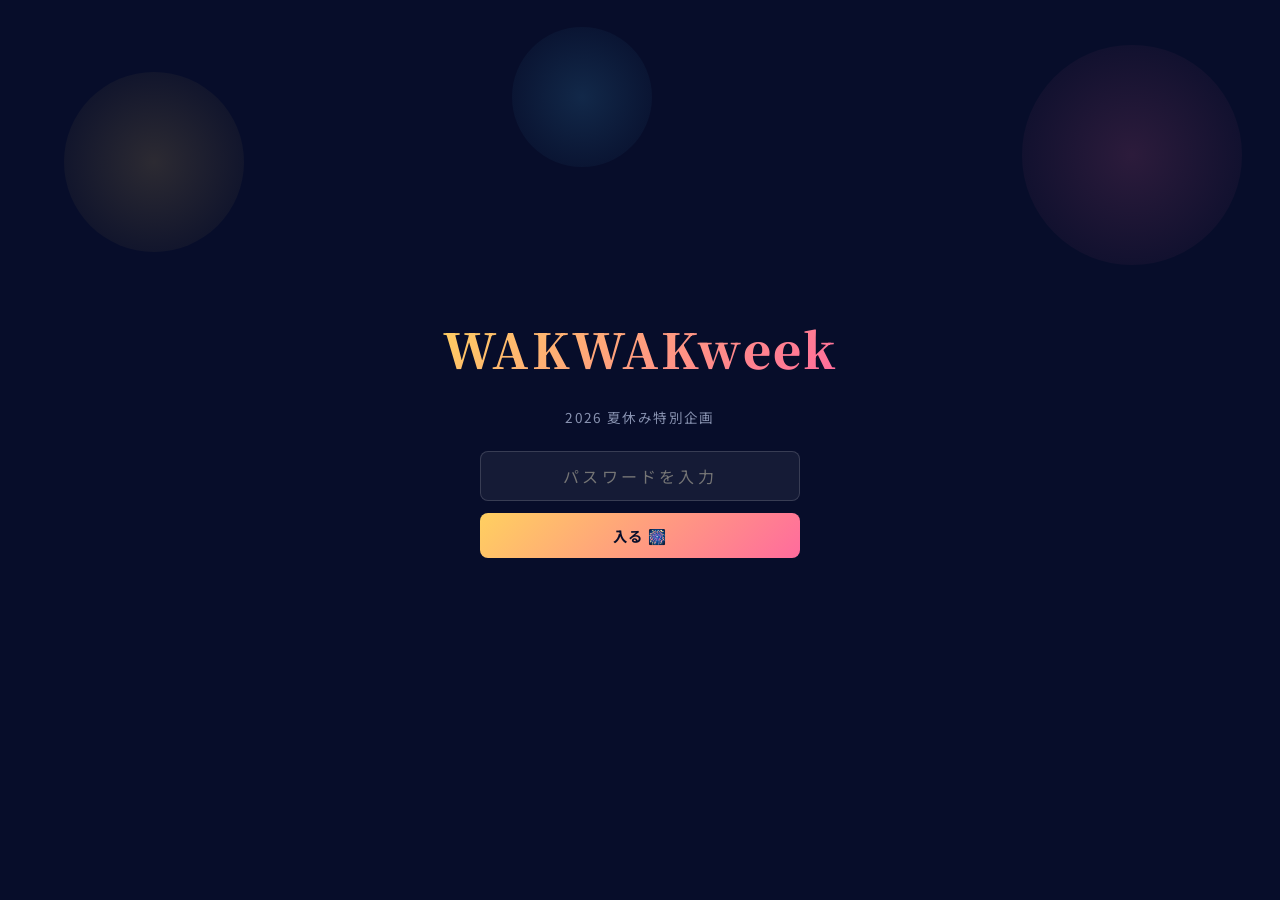
<file: index.html>
<!DOCTYPE html>
<html lang="ja">
<head>
<meta charset="UTF-8">
<meta name="viewport" content="width=device-width, initial-scale=1.0">
<title>WAKWAKweek 2026</title>
<link href="https://fonts.googleapis.com/css2?family=Noto+Serif+JP:wght@400;700;900&family=Noto+Sans+JP:wght@400;500;700&display=swap" rel="stylesheet">
<link rel="stylesheet" href="style.css">
</head>
<body>

<!-- ========== PASSWORD SCREEN ========== -->
<div id="pw-screen">
  <div class="pw-fireworks" aria-hidden="true">
    <div class="pw-spark" style="width:180px;height:180px;background:radial-gradient(circle,#FFD060,transparent);top:8%;left:5%;"></div>
    <div class="pw-spark" style="width:220px;height:220px;background:radial-gradient(circle,#FF6B9D,transparent);top:5%;right:3%;"></div>
    <div class="pw-spark" style="width:140px;height:140px;background:radial-gradient(circle,#4FC3F7,transparent);top:3%;left:40%;"></div>
  </div>
  <p class="pw-logo">WAKWAKweek</p>
  <p>2026 夏休み特別企画</p>
  <div class="pw-form">
    <input class="pw-input" type="password" id="pw-input" placeholder="パスワードを入力" autocomplete="off"/>
    <button class="pw-btn" onclick="checkPassword()">入る 🎆</button>
    <p class="pw-error" id="pw-error"></p>
  </div>
</div>

<!-- ========== MAIN CONTENT ========== -->
<div id="main-content">

  <canvas id="fireworks-canvas"></canvas>

  <!-- NAV -->
  <nav>
    <a href="#top" class="nav-logo">WAKWAKweek</a>
    <ul class="nav-links">
      <li><a href="#notice">お知らせ</a></li>
      <li><a href="#destinations">旅程</a></li>
    </ul>
  </nav>

  <!-- HERO -->
  <section class="hero" id="top">
    <p class="hero-eyebrow">🎇 夏休み特別企画 2026</p>
    <h1 class="hero-title">WAKWAK<br>week</h1>
    <p class="hero-sub">夏だ！花火だ！旅行だ！</p>
    <p class="hero-desc">
      今年もやってきました、あの季節。<br>
      那須高原の緑と、鶴岡の夜空に咲く花火。<br>
      全力で夏を楽しもう。
    </p>
    <div class="scroll-hint">
      SCROLL
      <span class="scroll-arrow">↓</span>
    </div>
  </section>

  <!-- お知らせ -->
  <section class="notice-section" id="notice">
    <div class="section-inner">
      <p class="section-label reveal">NEWS</p>
      <h2 class="section-title reveal">お知らせ</h2>
      <!-- お知らせはscript.jsのrenderNotices()で動的に描画されます -->
      <div class="notice-list" id="notice-list"></div>
    </div>
  </section>

  <!-- DESTINATIONS -->
  <section id="destinations">
    <div class="section-inner">
      <p class="section-label reveal">DESTINATIONS</p>
      <h2 class="section-title reveal">今年の行き先</h2>
      <div class="dest-grid">

        <div class="dest-card nasu reveal" onclick="openPage('nasu')">
          <p class="dest-num">DESTINATION 01</p>
          <span class="dest-emoji">🏔️</span>
          <h3 class="dest-name">那須高原</h3>
          <p class="dest-region">栃木県 / NASU KOGEN</p>
          <p class="dest-desc">緑と空気が最高の那須高原へ。<br>涼しい高原でゆったり過ごす夏。</p>
          <span class="dest-link">旅程を見る <span class="dest-coming">準備中</span> →</span>
        </div>

        <div class="dest-card tsuruoka reveal" onclick="openPage('tsuruoka')">
          <p class="dest-num">DESTINATION 02</p>
          <span class="dest-emoji">🎆</span>
          <h3 class="dest-name">鶴岡・赤川花火</h3>
          <p class="dest-region">山形県 / TSURUOKA</p>
          <p class="dest-desc">東北が誇る赤川花火大会。<br>夜空いっぱいに広がる大輪の花火。</p>
          <span class="dest-link">旅程を見る <span class="dest-coming">準備中</span> →</span>
        </div>

      </div>
    </div>
  </section>

  <!-- FOOTER -->
  <footer>
    <p class="footer-logo">WAKWAKweek</p>
    <p class="footer-copy">夏だ！花火だ！旅行だ！ &nbsp;© 2026</p>
  </footer>

</div><!-- /#main-content -->

<!-- ========== 旅程ページ: 那須高原 ========== -->
<div class="page" id="page-nasu">
  <div class="page-inner">
    <button class="page-back" onclick="closePage()">← ホームに戻る</button>
    <p class="section-label">DESTINATION 01</p>
    <h2 class="page-title" style="color:var(--green)">那須高原</h2>
    <p class="page-sub">栃木県 / NASU KOGEN</p>
    <div class="coming-soon-box">
      <span class="cs-icon">🏔️</span>
      <p>旅程は現在準備中です。<br>詳細が決まり次第こちらに掲載します。<br>お楽しみに！</p>
    </div>
  </div>
</div>

<!-- ========== 旅程ページ: 鶴岡 ========== -->
<div class="page" id="page-tsuruoka">
  <div class="page-inner">
    <button class="page-back" onclick="closePage()">← ホームに戻る</button>
    <p class="section-label">DESTINATION 02</p>
    <h2 class="page-title" style="color:var(--gold)">鶴岡・赤川花火</h2>
    <p class="page-sub">山形県 / TSURUOKA</p>
    <div class="coming-soon-box">
      <span class="cs-icon">🎆</span>
      <p>旅程は現在準備中です。<br>詳細が決まり次第こちらに掲載します。<br>お楽しみに！</p>
    </div>
  </div>
</div>

<!-- ========== お知らせ詳細ページ ========== -->
<div class="page" id="page-notice">
  <div class="page-inner">
    <button class="page-back" onclick="closePage()">← ホームに戻る</button>
    <p class="section-label">NEWS</p>
    <div class="notice-detail-meta">
      <span class="notice-detail-date"></span>
      <span class="notice-badge notice-detail-badge"></span>
    </div>
    <h2 class="page-title" style="font-size:clamp(1.4rem,4vw,2rem); color:var(--white)"></h2>
    <p class="page-sub" style="margin-bottom:2rem;"></p>
    <div class="notice-detail-body"></div>
  </div>
</div>

<script src="script.js"></script>
</body>
</html>
</file>
<file: style.css>
/* ========================================
   WAKWAKweek 2026 - style.css
   ======================================== */

*, *::before, *::after { box-sizing: border-box; margin: 0; padding: 0; }

:root {
  --sky:         #070d2a;
  --sky2:        #0e1a45;
  --gold:        #FFD060;
  --pink:        #FF6B9D;
  --blue:        #4FC3F7;
  --green:       #7EE8A2;
  --white:       #EEF2FF;
  --muted:       #8892b0;
  --card-bg:     rgba(255,255,255,0.04);
  --card-border: rgba(255,255,255,0.08);
}

html { scroll-behavior: smooth; }

body {
  background: var(--sky);
  color: var(--white);
  font-family: 'Noto Sans JP', sans-serif;
  min-height: 100vh;
  overflow-x: hidden;
}

/* ========================================
   PASSWORD SCREEN
   ======================================== */

#pw-screen {
  position: fixed;
  inset: 0;
  background: var(--sky);
  z-index: 1000;
  display: flex;
  flex-direction: column;
  align-items: center;
  justify-content: center;
  padding: 2rem;
  gap: 1.5rem;
}

#pw-screen .pw-logo {
  font-family: 'Noto Serif JP', serif;
  font-size: clamp(1.8rem, 6vw, 3rem);
  font-weight: 900;
  background: linear-gradient(135deg, var(--gold), var(--pink));
  -webkit-background-clip: text;
  -webkit-text-fill-color: transparent;
  background-clip: text;
  letter-spacing: 0.05em;
}

#pw-screen p {
  font-size: 0.85rem;
  color: var(--muted);
  letter-spacing: 0.1em;
}

.pw-form {
  display: flex;
  flex-direction: column;
  align-items: center;
  gap: 0.75rem;
  width: 100%;
  max-width: 320px;
}

.pw-input {
  width: 100%;
  padding: 0.75rem 1rem;
  background: rgba(255,255,255,0.06);
  border: 1px solid rgba(255,255,255,0.15);
  border-radius: 8px;
  color: var(--white);
  font-size: 1rem;
  font-family: 'Noto Sans JP', sans-serif;
  text-align: center;
  letter-spacing: 0.2em;
  outline: none;
  transition: border-color 0.2s;
}
.pw-input:focus { border-color: var(--gold); }

.pw-btn {
  width: 100%;
  padding: 0.75rem;
  background: linear-gradient(135deg, var(--gold), var(--pink));
  border: none;
  border-radius: 8px;
  color: #070d2a;
  font-size: 0.9rem;
  font-weight: 700;
  font-family: 'Noto Sans JP', sans-serif;
  letter-spacing: 0.1em;
  cursor: pointer;
  transition: opacity 0.2s;
}
.pw-btn:hover { opacity: 0.85; }

.pw-error {
  font-size: 0.8rem;
  color: var(--pink);
  letter-spacing: 0.05em;
  min-height: 1.2em;
}

.pw-fireworks {
  position: absolute;
  inset: 0;
  pointer-events: none;
  overflow: hidden;
}
.pw-spark {
  position: absolute;
  border-radius: 50%;
  opacity: 0.15;
}

/* ========================================
   MAIN CONTENT
   ======================================== */

#main-content { display: none; }

#fireworks-canvas {
  position: fixed;
  top: 0; left: 0;
  width: 100%; height: 100%;
  pointer-events: none;
  z-index: 0;
}

/* ── NAV ── */
nav {
  position: fixed;
  top: 0; left: 0; right: 0;
  z-index: 100;
  padding: 1rem 2rem;
  display: flex;
  align-items: center;
  justify-content: space-between;
  background: rgba(7,13,42,0.8);
  backdrop-filter: blur(12px);
  border-bottom: 1px solid rgba(255,255,255,0.06);
}

.nav-logo {
  font-family: 'Noto Serif JP', serif;
  font-weight: 900;
  font-size: 1rem;
  letter-spacing: 0.1em;
  background: linear-gradient(135deg, var(--gold), var(--pink));
  -webkit-background-clip: text;
  -webkit-text-fill-color: transparent;
  background-clip: text;
  text-decoration: none;
  cursor: pointer;
}

.nav-links {
  display: flex;
  gap: 1.8rem;
  list-style: none;
}

.nav-links a {
  font-size: 0.78rem;
  letter-spacing: 0.12em;
  color: var(--muted);
  text-decoration: none;
  transition: color 0.2s;
}
.nav-links a:hover { color: var(--white); }

/* ── HERO ── */
.hero {
  position: relative;
  min-height: 100vh;
  display: flex;
  flex-direction: column;
  align-items: center;
  justify-content: center;
  text-align: center;
  padding: 6rem 1.5rem 4rem;
  z-index: 1;
}

.hero-eyebrow {
  font-size: 0.75rem;
  letter-spacing: 0.3em;
  color: var(--gold);
  margin-bottom: 1.2rem;
  opacity: 0;
  animation: fadeUp 0.8s 0.3s forwards;
}

.hero-title {
  font-family: 'Noto Serif JP', serif;
  font-weight: 900;
  font-size: clamp(3rem, 14vw, 8rem);
  line-height: 1.0;
  letter-spacing: 0.04em;
  background: linear-gradient(135deg, var(--gold) 0%, var(--pink) 45%, var(--blue) 100%);
  -webkit-background-clip: text;
  -webkit-text-fill-color: transparent;
  background-clip: text;
  opacity: 0;
  animation: fadeUp 0.9s 0.5s forwards;
}

.hero-sub {
  font-family: 'Noto Serif JP', serif;
  font-size: clamp(0.95rem, 3vw, 1.4rem);
  letter-spacing: 0.2em;
  color: var(--white);
  margin-top: 0.8rem;
  opacity: 0;
  animation: fadeUp 0.9s 0.75s forwards;
}

.hero-desc {
  max-width: 480px;
  font-size: clamp(0.82rem, 2.2vw, 0.95rem);
  color: var(--muted);
  line-height: 2.0;
  margin-top: 1.6rem;
  opacity: 0;
  animation: fadeUp 0.9s 1.0s forwards;
}

.scroll-hint {
  margin-top: 3rem;
  display: flex;
  flex-direction: column;
  align-items: center;
  gap: 0.4rem;
  font-size: 0.65rem;
  letter-spacing: 0.25em;
  color: var(--muted);
  opacity: 0;
  animation: fadeUp 1s 1.5s forwards;
}
.scroll-arrow { animation: bounce 1.8s infinite; display: block; }

/* ── SECTIONS ── */
section {
  position: relative;
  z-index: 1;
  padding: 5rem 1.5rem;
}

.section-inner {
  max-width: 860px;
  margin: 0 auto;
}

.section-label {
  font-size: 0.68rem;
  letter-spacing: 0.3em;
  color: var(--gold);
  text-transform: uppercase;
  margin-bottom: 0.5rem;
}

.section-title {
  font-family: 'Noto Serif JP', serif;
  font-size: clamp(1.5rem, 4.5vw, 2.2rem);
  font-weight: 900;
  line-height: 1.35;
  margin-bottom: 2.5rem;
}

/* ========================================
   お知らせ
   ======================================== */

.notice-section {
  background: rgba(255,255,255,0.02);
  border-top: 1px solid rgba(255,255,255,0.06);
  border-bottom: 1px solid rgba(255,255,255,0.06);
}

.notice-list {
  display: flex;
  flex-direction: column;
}

.notice-item {
  display: flex;
  align-items: flex-start;
  gap: 1.2rem;
  padding: 1.1rem 0;
  border-bottom: 1px solid rgba(255,255,255,0.06);
  cursor: pointer;
  transition: background 0.2s;
  border-radius: 6px;
  margin: 0 -0.5rem;
  padding-left: 0.5rem;
  padding-right: 0.5rem;
}
.notice-item:last-child { border-bottom: none; }
.notice-item:hover { background: rgba(255,255,255,0.03); }

.notice-date {
  font-size: 0.75rem;
  color: var(--muted);
  letter-spacing: 0.05em;
  white-space: nowrap;
  padding-top: 0.15rem;
  min-width: 90px;
  flex-shrink: 0;
}

.notice-badge {
  font-size: 0.65rem;
  padding: 0.15rem 0.5rem;
  border-radius: 4px;
  font-weight: 700;
  letter-spacing: 0.05em;
  white-space: nowrap;
  flex-shrink: 0;
  align-self: flex-start;
  margin-top: 0.1rem;
}
.badge-new    { background: rgba(255,208,96,0.2);  color: var(--gold);  }
.badge-info   { background: rgba(79,195,247,0.2);  color: var(--blue);  }
.badge-update { background: rgba(126,232,162,0.2); color: var(--green); }

.notice-text {
  font-size: 0.88rem;
  color: var(--white);
  line-height: 1.65;
  opacity: 0.85;
  flex: 1;
}

.notice-arrow {
  font-size: 0.75rem;
  color: var(--muted);
  align-self: center;
  flex-shrink: 0;
  transition: transform 0.2s, color 0.2s;
}
.notice-item:hover .notice-arrow {
  transform: translateX(3px);
  color: var(--white);
}

/* ── お知らせ詳細モーダル ── */
.notice-modal-overlay {
  display: none;
  position: fixed;
  inset: 0;
  background: rgba(7,13,42,0.85);
  z-index: 300;
  backdrop-filter: blur(6px);
  align-items: center;
  justify-content: center;
  padding: 1.5rem;
}
.notice-modal-overlay.active { display: flex; }

.notice-modal {
  background: #0e1a45;
  border: 1px solid rgba(255,255,255,0.1);
  border-radius: 16px;
  padding: 2.5rem 2rem;
  max-width: 520px;
  width: 100%;
  position: relative;
  animation: fadeUp 0.3s forwards;
}

.notice-modal-close {
  position: absolute;
  top: 1rem; right: 1.2rem;
  background: none;
  border: none;
  color: var(--muted);
  font-size: 1.4rem;
  cursor: pointer;
  line-height: 1;
  transition: color 0.2s;
}
.notice-modal-close:hover { color: var(--white); }

.notice-modal-meta {
  display: flex;
  align-items: center;
  gap: 0.8rem;
  margin-bottom: 1.2rem;
}

.notice-modal-date {
  font-size: 0.75rem;
  color: var(--muted);
  letter-spacing: 0.05em;
}

.notice-modal-title {
  font-family: 'Noto Serif JP', serif;
  font-size: 1.2rem;
  font-weight: 700;
  line-height: 1.5;
  margin-bottom: 1rem;
}

.notice-modal-body {
  font-size: 0.9rem;
  color: var(--white);
  line-height: 1.9;
  opacity: 0.85;
}

/* ========================================
   DESTINATIONS
   ======================================== */

.dest-grid {
  display: grid;
  grid-template-columns: repeat(auto-fit, minmax(280px, 1fr));
  gap: 1.2rem;
}

.dest-card {
  background: var(--card-bg);
  border: 1px solid var(--card-border);
  border-radius: 16px;
  padding: 2rem 1.8rem 1.6rem;
  cursor: pointer;
  position: relative;
  overflow: hidden;
  transition: transform 0.3s ease, border-color 0.3s ease, box-shadow 0.3s ease;
  display: block;
}
.dest-card:hover {
  transform: translateY(-6px);
  box-shadow: 0 16px 40px rgba(0,0,0,0.4);
}
.dest-card.nasu     { border-top: 2px solid var(--green); }
.dest-card.tsuruoka { border-top: 2px solid var(--gold);  }
.dest-card.nasu:hover     { border-color: var(--green); }
.dest-card.tsuruoka:hover { border-color: var(--gold);  }

.dest-num {
  font-size: 0.65rem;
  letter-spacing: 0.3em;
  color: var(--muted);
  margin-bottom: 1rem;
}

.dest-emoji { font-size: 2.2rem; margin-bottom: 0.7rem; display: block; }

.dest-name {
  font-family: 'Noto Serif JP', serif;
  font-size: 1.6rem;
  font-weight: 900;
  margin-bottom: 0.25rem;
}
.nasu     .dest-name { color: var(--green); }
.tsuruoka .dest-name { color: var(--gold);  }

.dest-region {
  font-size: 0.78rem;
  color: var(--muted);
  letter-spacing: 0.1em;
  margin-bottom: 1.1rem;
}

.dest-desc {
  font-size: 0.88rem;
  color: var(--white);
  line-height: 1.85;
  opacity: 0.8;
  margin-bottom: 1.3rem;
}

.dest-link {
  display: inline-flex;
  align-items: center;
  gap: 0.4rem;
  font-size: 0.78rem;
  font-weight: 700;
  letter-spacing: 0.1em;
}
.nasu     .dest-link { color: var(--green); }
.tsuruoka .dest-link { color: var(--gold);  }

.dest-coming {
  display: inline-block;
  font-size: 0.68rem;
  padding: 0.2rem 0.6rem;
  border-radius: 4px;
  background: rgba(255,255,255,0.07);
  color: var(--muted);
  letter-spacing: 0.1em;
}

/* ========================================
   ITINERARY PAGES（旅程・お知らせ詳細）
   ======================================== */

.page {
  display: none;
  position: fixed;
  inset: 0;
  background: var(--sky);
  z-index: 200;
  overflow-y: auto;
  padding: 2rem 1.5rem 4rem;
}
.page.active { display: block; }

.page-inner {
  max-width: 720px;
  margin: 0 auto;
  padding-top: 3rem;
}

.page-back {
  display: inline-flex;
  align-items: center;
  gap: 0.4rem;
  font-size: 0.8rem;
  color: var(--muted);
  letter-spacing: 0.1em;
  cursor: pointer;
  border: none;
  background: none;
  padding: 0;
  margin-bottom: 2.5rem;
  transition: color 0.2s;
  font-family: 'Noto Sans JP', sans-serif;
}
.page-back:hover { color: var(--white); }

.page-title {
  font-family: 'Noto Serif JP', serif;
  font-size: clamp(2rem, 7vw, 3.5rem);
  font-weight: 900;
  margin-bottom: 0.4rem;
}

.page-sub {
  font-size: 0.85rem;
  color: var(--muted);
  letter-spacing: 0.1em;
  margin-bottom: 3rem;
}

.coming-soon-box {
  background: rgba(255,255,255,0.04);
  border: 1px dashed rgba(255,255,255,0.15);
  border-radius: 12px;
  padding: 3rem 2rem;
  text-align: center;
}
.coming-soon-box .cs-icon { font-size: 2.5rem; margin-bottom: 1rem; display: block; }
.coming-soon-box p {
  font-size: 0.9rem;
  color: var(--muted);
  line-height: 1.8;
}

/* お知らせ詳細ページ */
.notice-detail-meta {
  display: flex;
  align-items: center;
  gap: 0.8rem;
  margin-bottom: 1.5rem;
}

.notice-detail-date {
  font-size: 0.78rem;
  color: var(--muted);
  letter-spacing: 0.05em;
}

.notice-detail-body {
  font-size: 0.95rem;
  color: var(--white);
  line-height: 2.0;
  opacity: 0.88;
}

/* ========================================
   FOOTER
   ======================================== */

footer {
  position: relative;
  z-index: 1;
  text-align: center;
  padding: 3rem 1rem 4rem;
  border-top: 1px solid rgba(255,255,255,0.06);
}

.footer-logo {
  font-family: 'Noto Serif JP', serif;
  font-size: 1.2rem;
  font-weight: 900;
  background: linear-gradient(135deg, var(--gold), var(--pink));
  -webkit-background-clip: text;
  -webkit-text-fill-color: transparent;
  background-clip: text;
  margin-bottom: 0.5rem;
}

.footer-copy {
  font-size: 0.72rem;
  color: var(--muted);
  letter-spacing: 0.1em;
}

/* ========================================
   ANIMATIONS
   ======================================== */

@keyframes fadeUp {
  from { opacity: 0; transform: translateY(20px); }
  to   { opacity: 1; transform: translateY(0); }
}
@keyframes bounce {
  0%, 100% { transform: translateY(0); }
  50%       { transform: translateY(7px); }
}

.reveal {
  opacity: 0;
  transform: translateY(24px);
  transition: opacity 0.65s ease, transform 0.65s ease;
}
.reveal.visible { opacity: 1; transform: translateY(0); }

/* ========================================
   RESPONSIVE
   ======================================== */

@media (max-width: 600px) {
  nav { padding: 0.85rem 1.2rem; }
  .nav-links { gap: 1.2rem; }
  .nav-links a { font-size: 0.72rem; }
  .dest-grid { grid-template-columns: 1fr; }
  .notice-item { flex-wrap: wrap; gap: 0.5rem; }
  .notice-date { min-width: auto; }
  section { padding: 3.5rem 1.2rem; }
  .notice-modal { padding: 2rem 1.5rem; }
}

@media (max-width: 380px) {
  .hero-title { font-size: 2.6rem; }
  .nav-links { gap: 0.9rem; }
}
</file>
